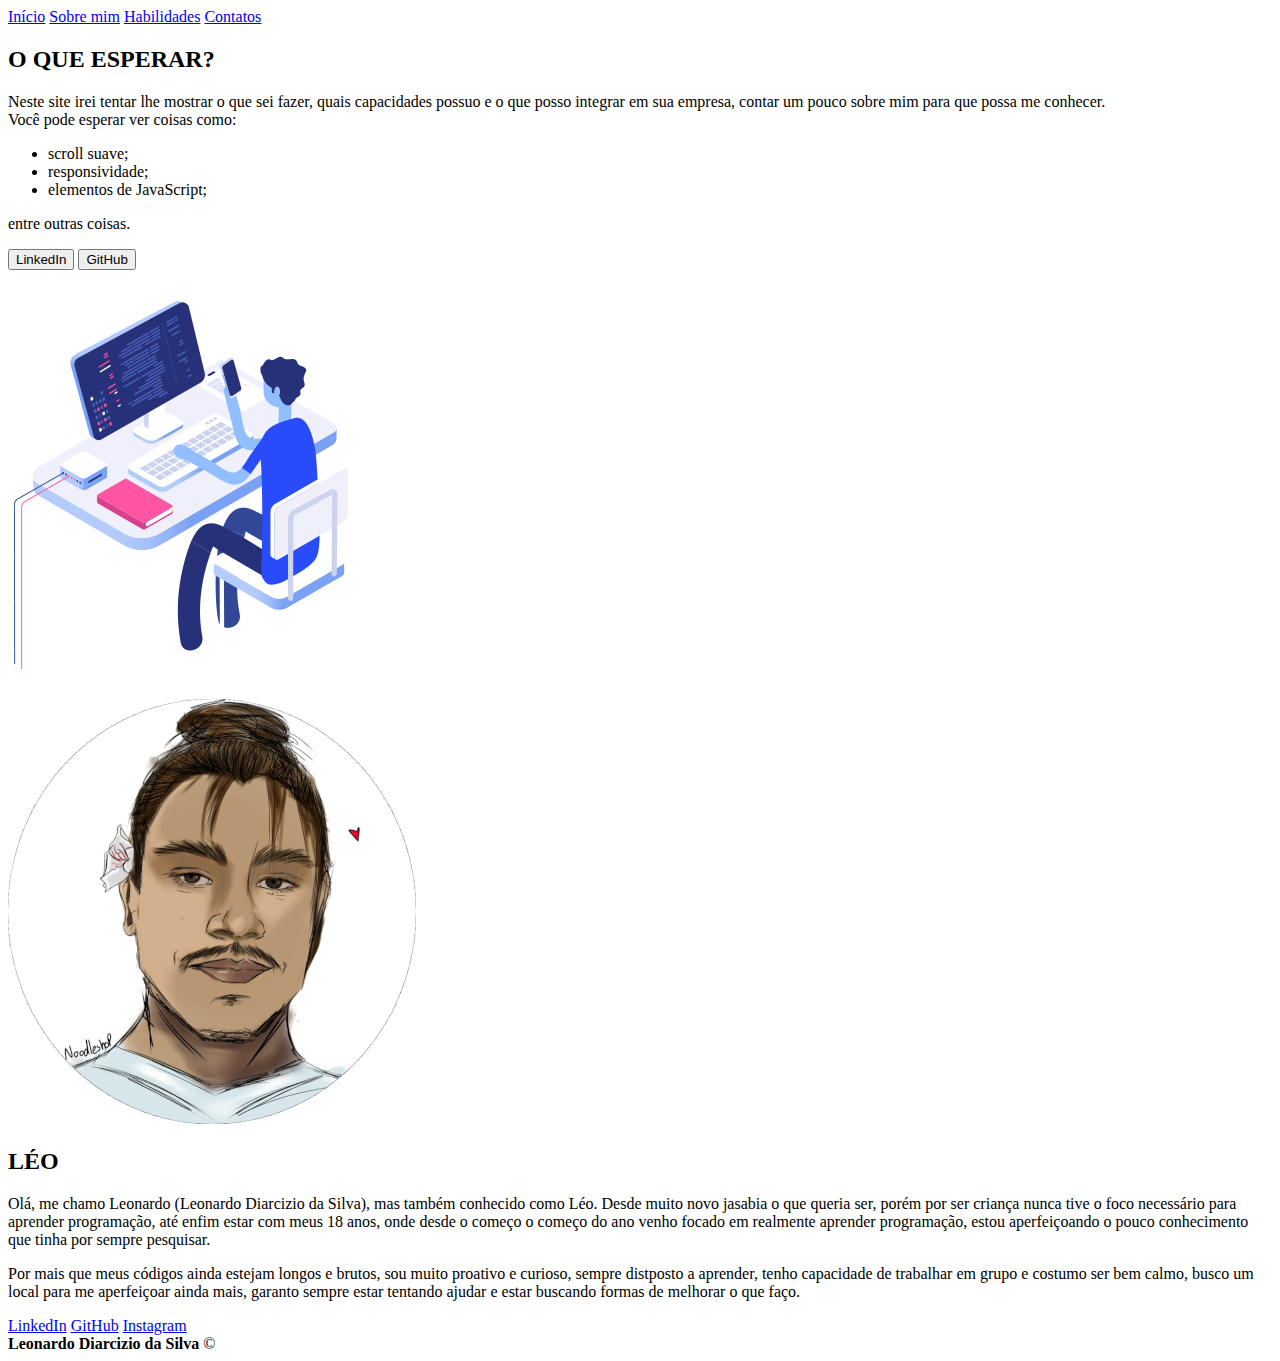
<file: Portifolio_html/index.html>
<!DOCTYPE html>
<html lang="pt-br">
<head>
    <meta charset="UTF-8">
    <meta http-equiv="X-UA-Compatible" content="IE=edge">
    <meta name="viewport" content="width=device-width, initial-scale=1.0">
    <title>Leonardo Portifólio</title>
</head>
<body>
    <header>
        <nav>
            <div id="links_container">
                <a href="#inicio" class="links" target="_self" rel="internal">Início</a>
                <a href="#sobre_mim" class="links" target="_self" rel="internal">Sobre mim</a>
                <a href="#habilidades" class="links" target="_self">Habilidades</a>
                <a href="#contatos" class="links" target="_self" rel="internal">Contatos</a>
            </div>
        </nav>
    </header>
    <main>
        <section id="inicio">
            <div>
                <h2 id="titulo">O QUE ESPERAR?</h2>
                <p>
                    Neste site irei tentar lhe mostrar o que sei fazer, quais capacidades possuo e o que posso integrar em sua empresa, contar um pouco sobre mim para que possa me conhecer.
                    <br>Você pode esperar ver coisas como:
                    <ul>
                        <li class="txt_inicio">scroll suave;</li>
                        <li class="txt_inicio">responsividade;</li>
                        <li class="txt_inicio">elementos de JavaScript;</li>
                    </ul>
                </p>
                <p>entre outras coisas.</p>
                <div id="botoes_container">
                    <button class="botoes">LinkedIn</button>
                    <button class="botoes">GitHub</button>
                </div>
            </div>
            <div id="img_inicio_div"><img src="imagens/inicio/programando_sozinho.png" alt="Alguém programando" id="img_inicio"></div>
        </section>
        <section id="sobre_mim">
            <div><img src="imagens/sobre_mim/minha_imagem.png" alt="Imagem do meu rosto" id="img_sobre_mim"></div>
            <div>
                <h2>LÉO</h2>
                <p>Olá, me chamo Leonardo (Leonardo Diarcizio da Silva), mas também conhecido como Léo. Desde muito novo jasabia o que queria ser, porém por ser criança nunca tive o foco necessário para aprender programação, até enfim estar com meus 18 anos, onde desde o começo o começo do ano venho focado em realmente aprender programação, estou aperfeiçoando o pouco conhecimento que tinha por sempre pesquisar.</p>
                <p>Por mais que meus códigos ainda estejam longos e brutos, sou muito proativo e curioso, sempre distposto a aprender, tenho capacidade de trabalhar em grupo e costumo ser bem calmo, busco um local para me aperfeiçoar ainda mais, garanto sempre estar tentando ajudar e estar buscando formas de melhorar o que faço.</p>
            </div>
        </section>
        <section id="habilidades">

        </section>
        <section id="contatos">
            <a href="https://www.linkedin.com/in/leonardo-diarcizo-da-silva-049367219/" class="links_contato" target="_blank" rel="external">LinkedIn</a>
            <a href="https://github.com/LeonardoDiarcizioDaSilva" class="links_contato" target="_blank" rel="external">GitHub</a>
            <a href="https://www.instagram.com/lheu.d/" class="links_contato" target="_blank" rel="external">Instagram</a>
        </section>
        <footer><b>Leonardo Diarcizio da Silva</b> &copy;</footer>
    </main>
</body>
</html>
</file>
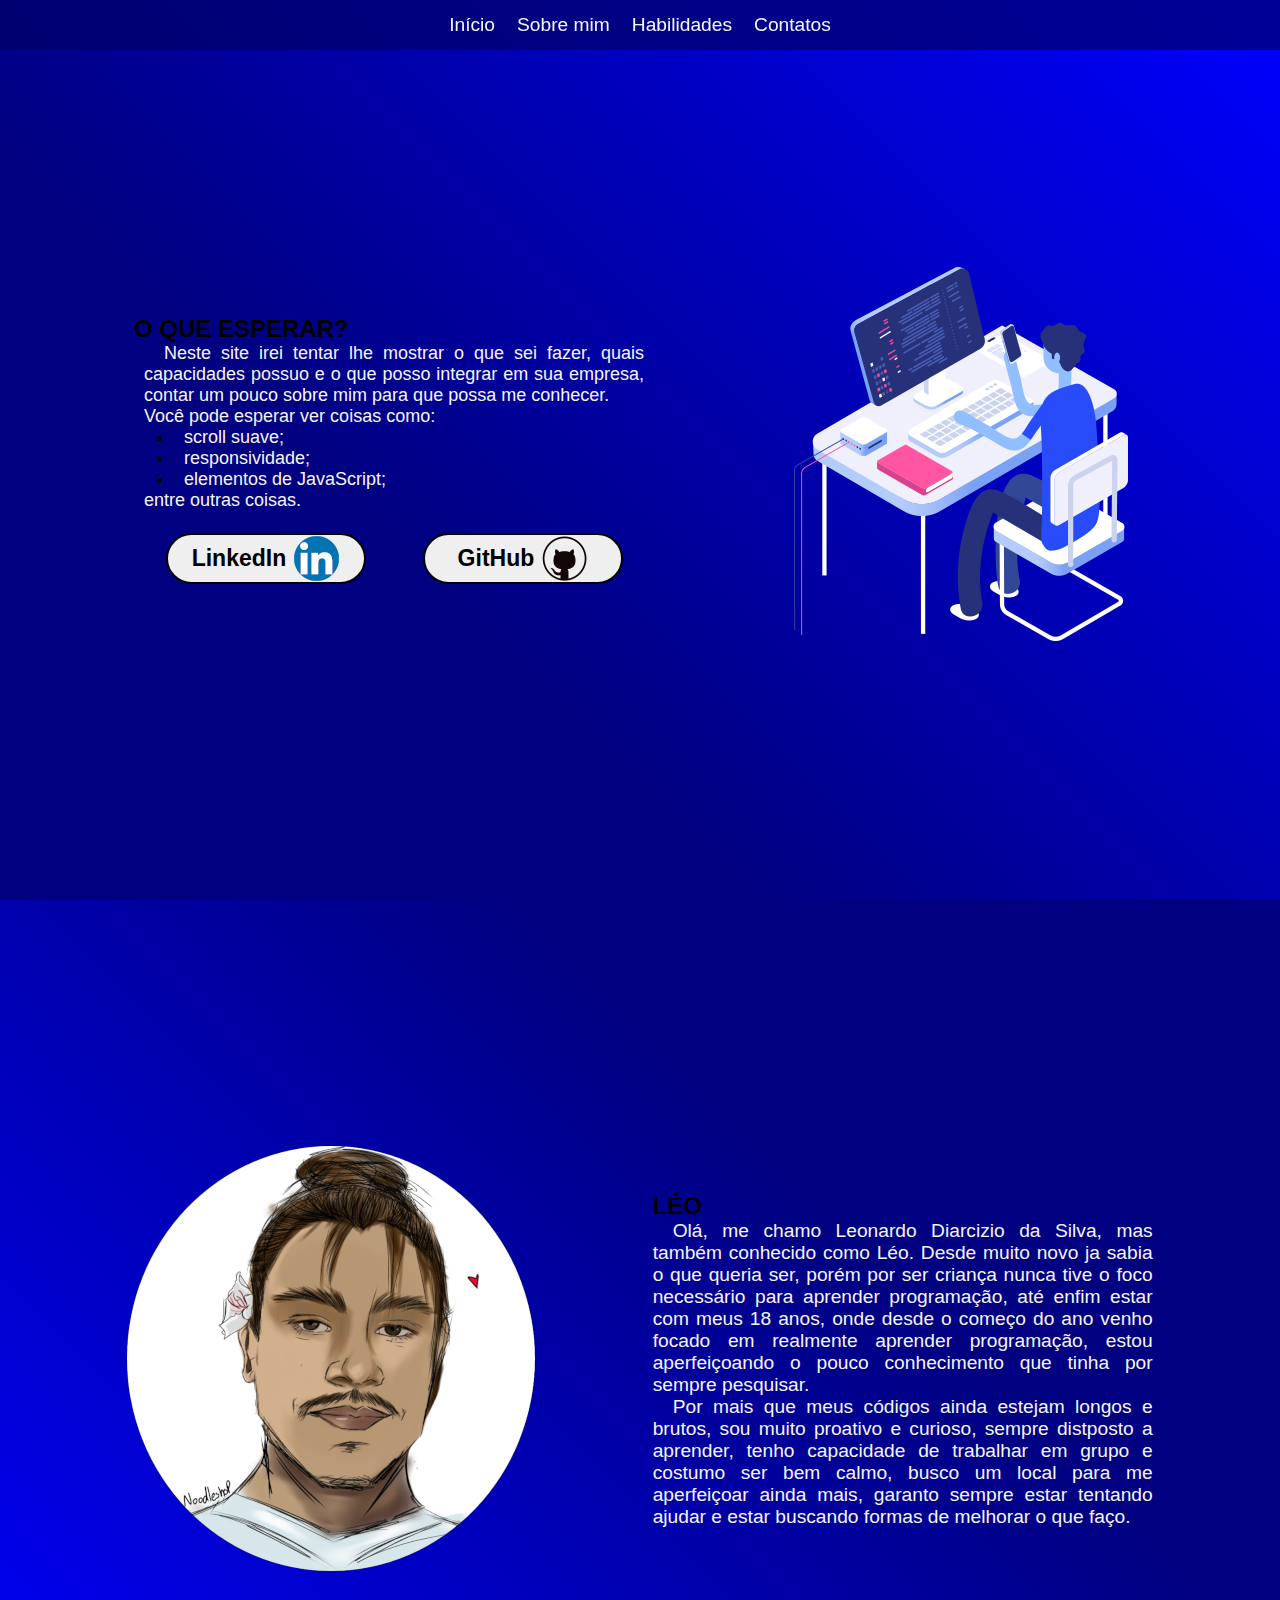
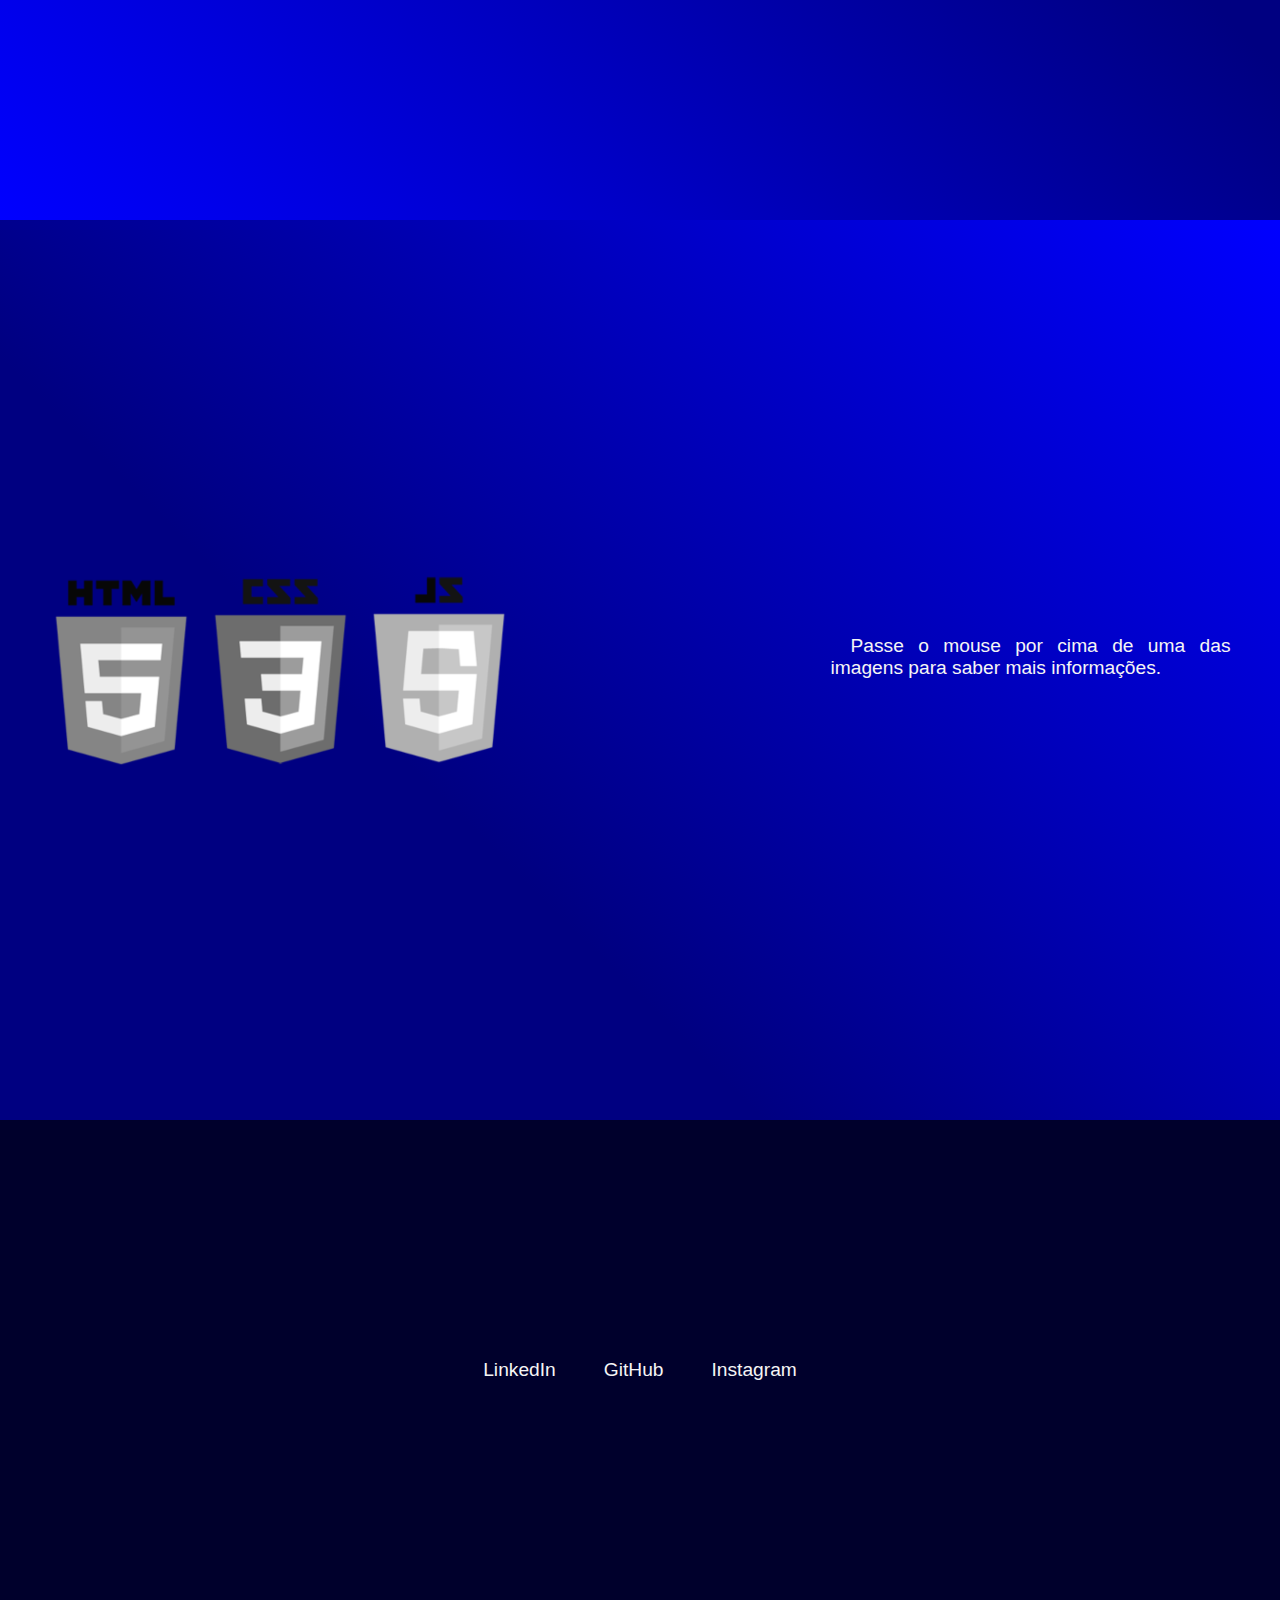
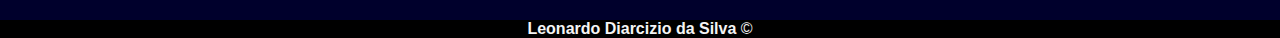
<file: Portifólio/index.html>
<!DOCTYPE html>
<html lang="pt-br">
<head>
    <meta charset="UTF-8">
    <meta http-equiv="X-UA-Compatible" content="IE=edge">
    <meta name="viewport" content="width=device-width, initial-scale=1.0">
    <title>Leonardo Portifólio</title>
    <link rel="stylesheet" href="style.css">
    <script src="function.js"></script>
</head>
<body>
    <header>
        <nav>
            <div id="links_container">
                <a href="#inicio" class="links" target="_self" rel="internal">Início</a>
                <a href="#sobre_mim" class="links" target="_self" rel="internal">Sobre mim</a>
                <a href="#habilidades" class="links" target="_self">Habilidades</a>
                <a href="#contatos" class="links" target="_self" rel="internal">Contatos</a>
            </div>
        </nav>
    </header>
    <main>
        <section id="inicio">
            <div>
                <h2 id="titulo">O QUE ESPERAR?</h2>
                <p class="txt_inicio">
                    Neste site irei tentar lhe mostrar o que sei fazer, quais capacidades possuo e o que posso integrar em sua empresa, contar um pouco sobre mim para que possa me conhecer.
                    <br>Você pode esperar ver coisas como:
                    <ul>
                        <li class="txt_inicio">scroll suave;</li>
                        <li class="txt_inicio">responsividade;</li>
                        <li class="txt_inicio">elementos de JavaScript;</li>
                    </ul>
                </p>
                <p style="text-indent: 0%;" class="txt_inicio">entre outras coisas.</p>
                <div id="botoes_container">
                    <div style="width: 225px; height: 55px;" id="linkedin_container" class="btn_container" onmouseover="entrouLinkedin()" onmouseout="saiuLinkedin()">
                        <a href="https://www.linkedin.com/in/leonardo-diarcizo-da-silva-049367219/" target="_blank" rel="external">
                            <button class="botoes" id="linkedin_btn">
                                <strong>LinkedIn</strong>
                                <img src="imagens/inicio/Linkedin.png" alt="Logo LinkedIn">
                            </button>
                        </a>
                    </div>
                    <div style="width: 225px; height: 55px;" id="github_container" class="btn_container" onmouseover="entrouGithub()" onmouseout="saiuGithub()">
                        <a href="https://github.com/LeonardoDiarcizioDaSilva" target="_blank" rel="external">
                            <button class="botoes" id="github_btn">
                                <strong>GitHub</strong>
                                <img src="imagens/inicio/github.png" alt="Logo GitHub">
                            </button>
                        </a>
                    </div>
                </div>
            </div>
            <div id="img_inicio_div"><img src="imagens/inicio/programando_sozinho.png" alt="Alguém programando" id="img_inicio"></div>
        </section>
        <section id="sobre_mim">
            <div><img src="imagens/sobre_mim/minha_imagem.png" alt="Imagem do meu rosto" id="img_sobre_mim"></div>
            <div>
                <h2>LÉO</h2>
                <p>Olá, me chamo Leonardo Diarcizio da Silva, mas também conhecido como Léo. Desde muito novo ja sabia o que queria ser, porém por ser criança nunca tive o foco necessário para aprender programação, até enfim estar com meus 18 anos, onde desde o começo do ano venho focado em realmente aprender programação, estou aperfeiçoando o pouco conhecimento que tinha por sempre pesquisar.</p>
                <p>Por mais que meus códigos ainda estejam longos e brutos, sou muito proativo e curioso, sempre distposto a aprender, tenho capacidade de trabalhar em grupo e costumo ser bem calmo, busco um local para me aperfeiçoar ainda mais, garanto sempre estar tentando ajudar e estar buscando formas de melhorar o que faço.</p>
            </div>
        </section>
        <section id="habilidades">
           <div id="hab_container">
               <div id="imagens_hab">
                   <figure id="html_noColor" class="hab_imgs" onmouseover="entrouHTML()" onmouseout="saiuHTML()">
                    <img>
                   </figure>
                   <figure id="css_noColor" class="hab_imgs" onmouseover="entrouCSS()" onmouseout="saiuCSS()">
                    <img>
                   </figure>
                   <figure id="js_noColor" class="hab_imgs" onmouseover="entrouJS()" onmouseout="saiuJS()">
                    <img>
                   </figure>
               </div>
                <div style="flex-direction: column;">
                    <div id="txt_principalContainer">
                        <p id="txt_principal">Passe o mouse por cima de uma das imagens para saber mais informações.</p>
                    </div>
                    <div id="txt2" style="text-align: justify; max-width: 400px; opacity: 0; text-indent: 20px; font-family: Arial, Helvetica, sans-serif; color: whitesmoke; font-size: larger;"><p>.</p></div>
                </div>
           </div>
        </section>
        <section id="contatos">
            <a href="https://www.linkedin.com/in/leonardo-diarcizo-da-silva-049367219/" class="links_contato" target="_blank" rel="external">LinkedIn</a>
            <a href="https://github.com/LeonardoDiarcizioDaSilva" class="links_contato" target="_blank" rel="external">GitHub</a>
            <a href="https://www.instagram.com/lheu.d/" class="links_contato" target="_blank" rel="external">Instagram</a>
        </section>
        <footer><b>Leonardo Diarcizio da Silva</b> &copy;</footer>
    </main>
</body>
</html>
</file>
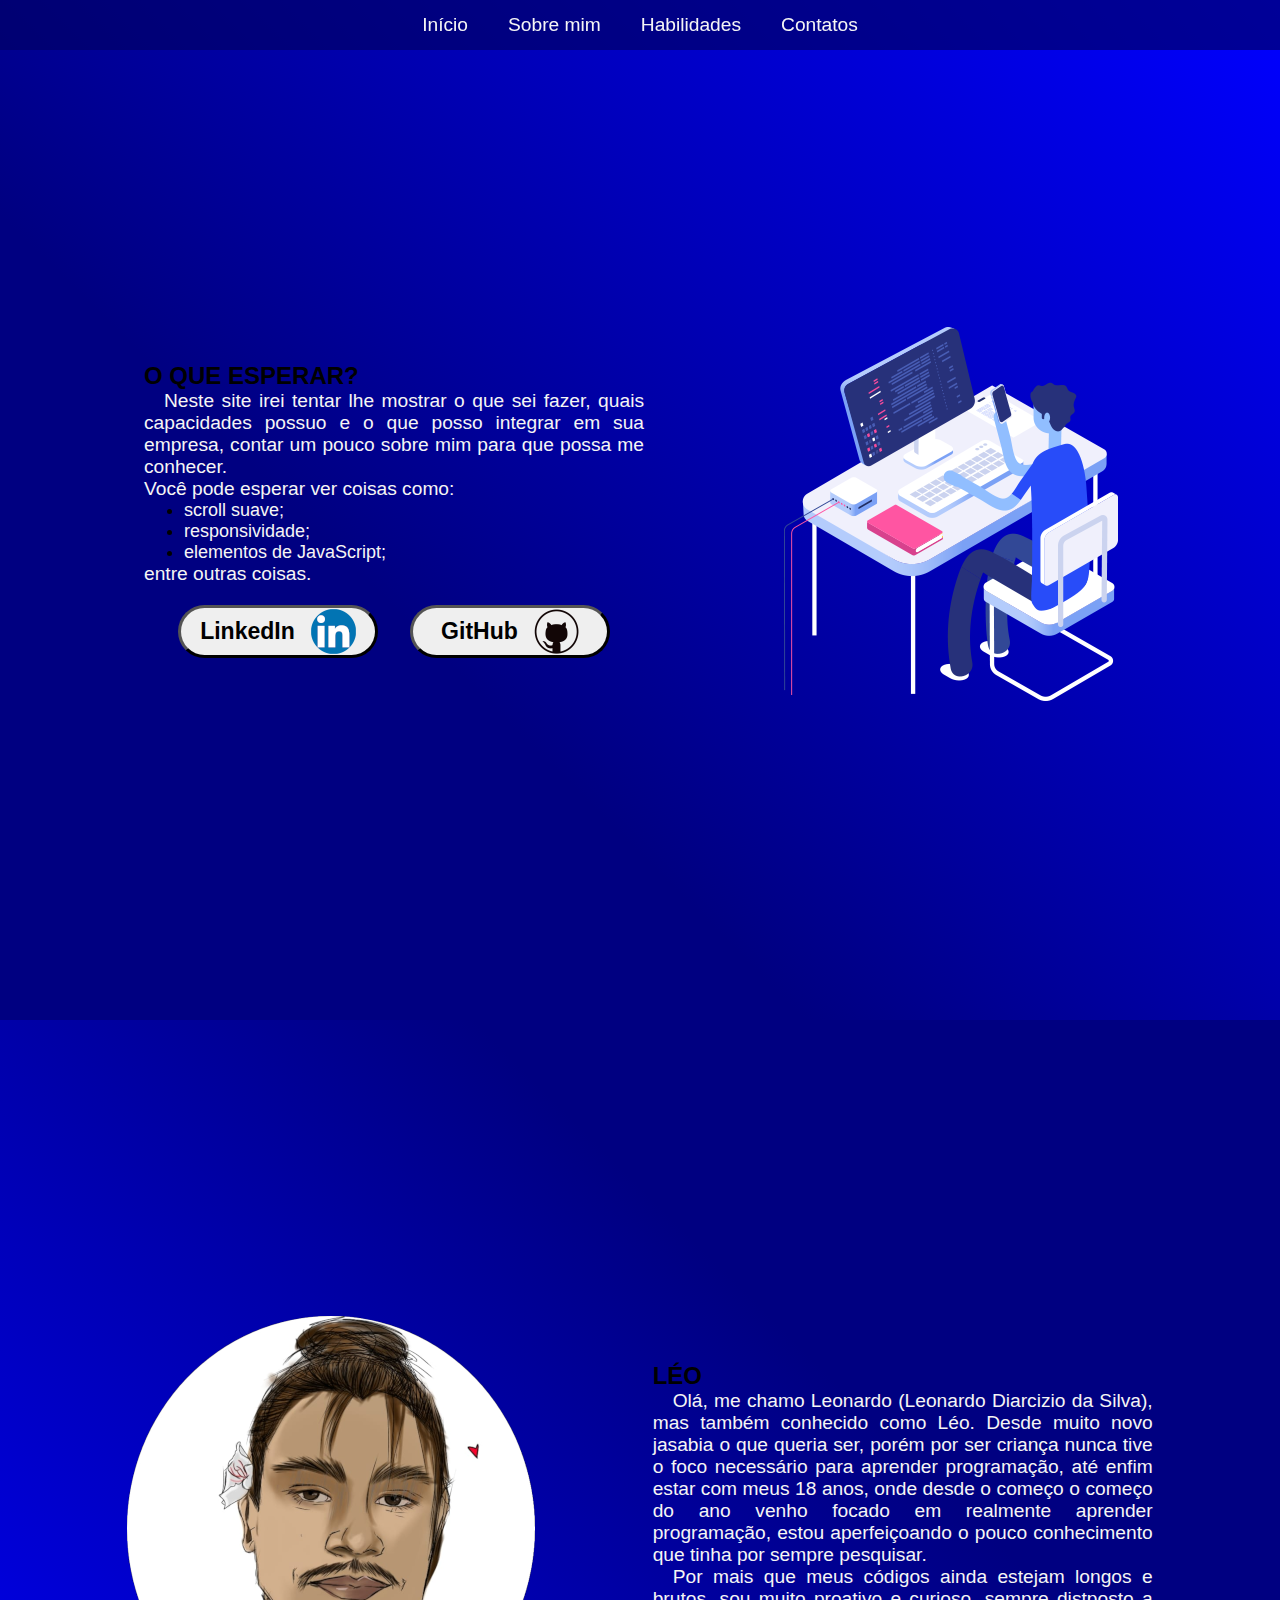
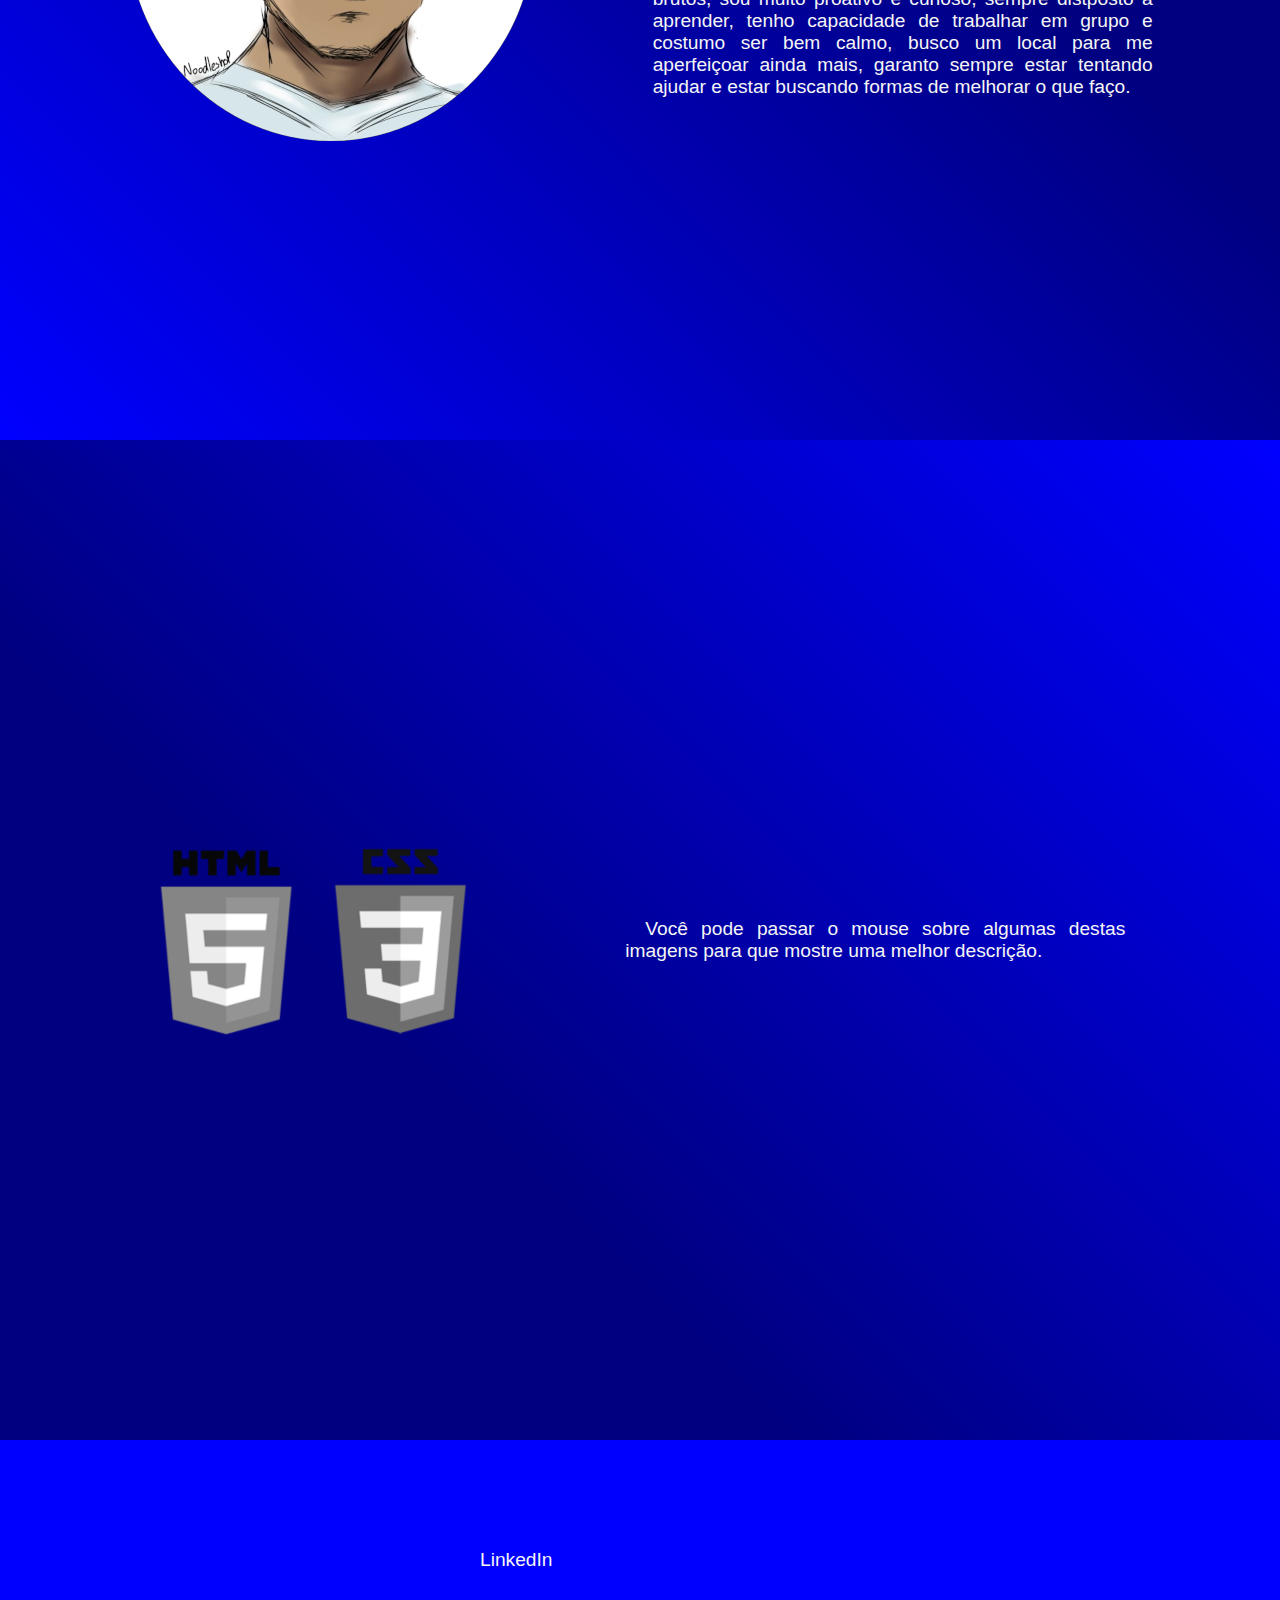
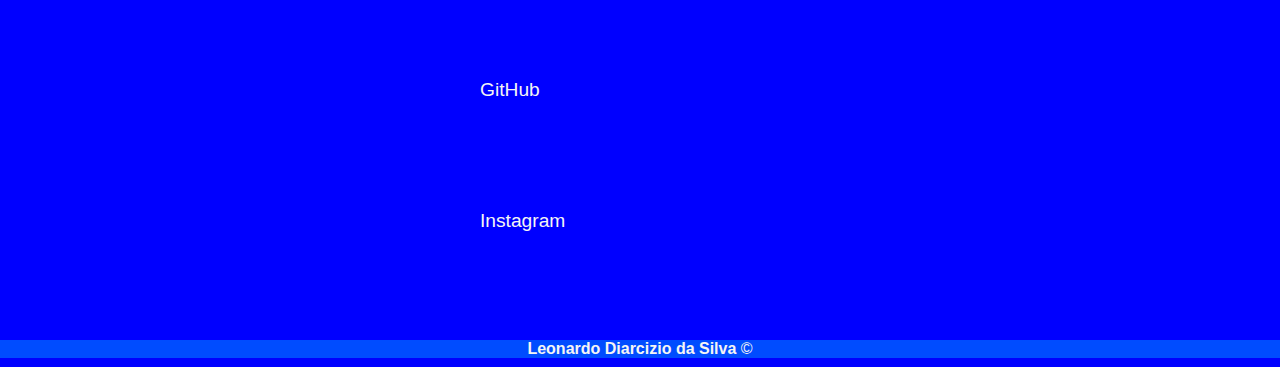
<file: Portifólio_css/index.html>
<!DOCTYPE html>
<html lang="pt-br">
<head>
    <meta charset="UTF-8">
    <meta http-equiv="X-UA-Compatible" content="IE=edge">
    <meta name="viewport" content="width=device-width, initial-scale=1.0">
    <title>Leonardo Portifólio</title>
    <link rel="stylesheet" href="style.css">
</head>
<body>
    <header>
        <nav>
            <div id="links_container">
                <a href="#inicio" class="links" target="_self" rel="internal">Início</a>
                <a href="#sobre_mim" class="links" target="_self" rel="internal">Sobre mim</a>
                <a href="#habilidades" class="links" target="_self">Habilidades</a>
                <a href="#contatos" class="links" target="_self" rel="internal">Contatos</a>
            </div>
        </nav>
    </header>
    <main>
        <section id="inicio">
            <div>
                <h2 id="titulo">O QUE ESPERAR?</h2>
                <p>
                    Neste site irei tentar lhe mostrar o que sei fazer, quais capacidades possuo e o que posso integrar em sua empresa, contar um pouco sobre mim para que possa me conhecer.
                    <br>Você pode esperar ver coisas como:
                    <ul>
                        <li class="txt_inicio">scroll suave;</li>
                        <li class="txt_inicio">responsividade;</li>
                        <li class="txt_inicio">elementos de JavaScript;</li>
                    </ul>
                </p>
                <p style="text-indent: 0%;">entre outras coisas.</p>
                <div id="botoes_container">
                    <a href="https://www.linkedin.com/in/leonardo-diarcizo-da-silva-049367219/" target="_blank" rel="external">
                        <button class="botoes">
                            <strong>LinkedIn</strong>
                            <img src="imagens/inicio/Linkedin.png" alt="Logo LinkedIn">
                        </button>
                    </a>
                    <a href="https://github.com/LeonardoDiarcizioDaSilva" target="_blank" rel="external">
                        <button class="botoes">
                            <strong>GitHub</strong>
                            <img src="imagens/inicio/github.png" alt="Logo GitHub">
                        </button>
                    </a>
                </div>
            </div>
            <div id="img_inicio_div"><img src="imagens/inicio/programando_sozinho.png" alt="Alguém programando" id="img_inicio"></div>
        </section>
        <section id="sobre_mim">
            <div><img src="imagens/sobre_mim/minha_imagem.png" alt="Imagem do meu rosto" id="img_sobre_mim"></div>
            <div>
                <h2>LÉO</h2>
                <p>Olá, me chamo Leonardo (Leonardo Diarcizio da Silva), mas também conhecido como Léo. Desde muito novo jasabia o que queria ser, porém por ser criança nunca tive o foco necessário para aprender programação, até enfim estar com meus 18 anos, onde desde o começo o começo do ano venho focado em realmente aprender programação, estou aperfeiçoando o pouco conhecimento que tinha por sempre pesquisar.</p>
                <p>Por mais que meus códigos ainda estejam longos e brutos, sou muito proativo e curioso, sempre distposto a aprender, tenho capacidade de trabalhar em grupo e costumo ser bem calmo, busco um local para me aperfeiçoar ainda mais, garanto sempre estar tentando ajudar e estar buscando formas de melhorar o que faço.</p>
            </div>
        </section>
        <section id="habilidades">
            <div id="imagens_hab">
                <img src="imagens/Habilidades/html_sem_cor.png" alt="Logo html 5 sem cor">
                <img src="imagens/Habilidades/css_sem_cor.png" alt="Logo css sem cor">
            </div>
            <div>
                <p>Você pode passar o mouse sobre algumas destas imagens para que mostre uma melhor descrição.</p>
            </div>
        </section>
        <section id="contatos">
            <a href="https://www.linkedin.com/in/leonardo-diarcizo-da-silva-049367219/" class="links_contato" target="_blank" rel="external">LinkedIn</a>
            <a href="https://github.com/LeonardoDiarcizioDaSilva" class="links_contato" target="_blank" rel="external">GitHub</a>
            <a href="https://www.instagram.com/lheu.d/" class="links_contato" target="_blank" rel="external">Instagram</a>
        </section>
        <footer><b>Leonardo Diarcizio da Silva</b> &copy;</footer>
    </main>
</body>
</html>
</file>
<file: Portifólio/style.css>
/*Configurações gerais*/

* {
    margin: 0px;
}
html {
    scroll-behavior: smooth;
}
body {
    background-color: blue;
}
a {
    text-decoration: none;
    text-align: justify;
    font-size: larger;
    font-family: Arial, Helvetica, sans-serif;
}
h2 {
    font-family: Arial, Helvetica, sans-serif;
}
p {
    color: whitesmoke;

    font-size: larger;
    font-family: Arial, Helvetica, sans-serif;

    min-width: 300px;
    max-width: 500px;

    text-align: justify;
    text-indent: 20px;
}

/*Navgeador*/

nav {
    position: fixed;
    width: 100%;
}
#links_container {
    background-color: rgba(0, 0, 99, 0.664);

    height: 50px;

    display: flex;
    justify-content: center;
    align-items: center;
}
.links:hover {
    box-shadow: 3px 3px 5px blue;
}
.links {
    color: whitesmoke;

    padding: 11px;
}
#botoes_container {
    display: flex;
    justify-content: center;
    gap: 2rem;

    margin-top: 20px;
}
.botoes {
    min-width: 200px;
    min-height: 50px;

    border-radius: 2rem;
    border: 2px solid black;

    display: flex;
    align-items: center;
    justify-content: center;
    gap: 0.5rem;

    font-size: larger;
}

/*Conteúdo da página*/

main {
    min-width: 300px;
    max-width: 1920px;

    margin: auto;
}

/*Primeira parte do site: início*/

section {
    min-height: 100vh;

    min-width: 300px;
    max-width: 1920px;
}
#inicio {
    height: 100vh;

    display: flex;
    align-items: center;
    justify-content: space-evenly;
    flex-wrap: wrap-reverse;

    background-image: linear-gradient(45deg, rgb(0, 0, 129) 35%, blue);
}
.txt_inicio {
    padding-right: 10px;
    padding-left: 10px;

    color: whitesmoke;
    font-size: large;
    font-family: Arial, Helvetica, sans-serif;
    text-align: justify;
}
::marker {
    color: black;
}
#img_inicio {
    min-width: 200px;
    min-height: 200px;
}
.btn_container {
    display: flex;
    align-items: center;
    justify-content: center;
}
#linkedin_btn:hover {
    cursor: pointer;
}
#github_btn:hover {
    cursor: pointer;
}

/*Segunda parte do site: Sobre mim*/

#sobre_mim {
    min-width: 300px;
    height: 100vh;

    background-image: linear-gradient(-135deg, rgb(0, 0, 129) 35%, blue);

    display: flex;
    align-items: center;
    justify-content: space-evenly;
    flex-wrap: wrap;
    padding: 10px;
}
#img_sobre_mim {
    min-width: 300px;
    min-height: 300px;
}

/*Terceira páina do site: Habilidades*/

#habilidades {
    min-width: 300px;
    min-height: 100vh;

    background-image: linear-gradient(45deg, rgb(0, 0, 129) 35%, blue);
}
#hab_container {
    min-width: 300px;
    min-height: 100vh;

    display: flex;
    align-items: center;
    justify-content: center;
    gap: 20rem;
    flex-wrap: wrap;
}

#imagens_hab {
    display: flex;
    gap: 1rem;
}
.hab_imgs {
    width: 143px;
    height: 190px;
}
#html_noColor {
    background-image: url(imagens/Habilidades/html_sem_cor.png);
}
#html_noColor:hover {
    background-image: url(imagens/Habilidades/html_colorido.png);
    transform: scale(1.15);
}
#css_noColor {
    background-image: url(imagens/Habilidades/css_sem_cor.png);
}
#css_noColor:hover {
    background-image: url(imagens/Habilidades/css_colorido.png);
    transform: scale(1.15);
}
#js_noColor {
    background-image: url(imagens/Habilidades/javascript_sem_cor.png);
}
#js_noColor:hover {
    background-image: url(imagens/Habilidades/javascript_colorido.png);
    transform: scale(1.15);
}
#txt_principalContainer {
    width: 400px;
}

/*Caisa com os contatos*/

#contatos {
    min-width: 200px;
    min-height: 500px;

    display: flex;
    align-items: center;
    justify-content: center;
    gap: 3rem;

    background-color: rgba(0, 0, 0, 0.829);
}
.links_contato {
    color: whitesmoke;
    text-decoration: none;

    font-family: Arial, Helvetica, sans-serif;
    font-size: larger;
}


footer {
    text-align: center;

    background-color: black;
    color: whitesmoke;

    font-family: Arial, Helvetica, sans-serif;
}
</file>
<file: Portifólio_css/style.css>
* {
    margin: 0px;
}
html {
    scroll-behavior: smooth;
}
body {
    background-color: blue;
}
a {
    text-decoration: none;
    text-align: justify;
    font-size: larger;
    font-family: Arial, Helvetica, sans-serif;
}
h2 {
    font-family: Arial, Helvetica, sans-serif;
}
p {
    color: whitesmoke;

    font-size: larger;
    font-family: Arial, Helvetica, sans-serif;

    min-width: 300px;
    max-width: 500px;

    text-align: justify;
    text-indent: 20px;
}


nav {
    position: fixed;
    width: 100%;
}
#links_container {
    background-color: rgba(0, 0, 99, 0.664);

    height: 50px;

    display: flex;
    justify-content: center;
    align-items: center;
}
.links {
    color: whitesmoke;

    padding: 11px;
    padding-right: 20px;
    padding-left: 20px;
}
#botoes_container {
    display: flex;
    justify-content: center;
    gap: 2rem;

    margin-top: 20px;
}
.botoes {
    min-width: 200px;
    min-height: 50px;

    border-radius: 2rem;
    border-width: 3px;

    display: flex;
    align-items: center;
    justify-content: center;
    gap: 1rem;

    font-size: larger;
}


main {
    min-width: 300px;
    max-width: 1920px;

    margin: auto;
}
section {
    min-height: 1000px;

    min-width: 300px;
    max-width: 1920px;
}
#inicio {
    height: 100vh;

    display: flex;
    align-items: center;
    justify-content: space-evenly;
    flex-wrap: wrap-reverse;

    padding: 10px;

    background-image: linear-gradient(45deg, rgb(0, 0, 129) 35%, blue);
}
.txt_inicio {
    color: whitesmoke;

    font-family: Arial, Helvetica, sans-serif;
    font-size: large;
}
::marker {
    color: black;
}
#img_inicio {
    min-width: 300px;
    min-height: 300px;
}

#sobre_mim {
    height: 1000px;

    background-image: linear-gradient(-135deg, rgb(0, 0, 129) 35%, blue);

    display: flex;
    align-items: center;
    justify-content: space-evenly;
    flex-wrap: wrap;
    padding: 10px;
}
#img_sobre_mim {
    min-width: 300px;
    min-height: 300px;
}

#habilidades {
    height: 1000px;

    background-image: linear-gradient(45deg, rgb(0, 0, 129) 35%, blue);

    display: flex;
    align-items: center;
    justify-content: space-evenly;
}
#imagens_hab {
    display: flex;
    gap: 2rem;
}

#contatos {
    min-height: 500px;

    background-color: blue;

    display: flex;
    flex-direction: column;
    justify-content: space-evenly;
    margin-left: 30rem;
}
.links_contato {
    color: whitesmoke;
    text-decoration: none;

    font-family: Arial, Helvetica, sans-serif;
    font-size: larger;
}


footer {
    text-align: center;

    margin-bottom: 1vh;

    background-color: rgba(0, 136, 255, 0.562);
    color: whitesmoke;

    font-family: Arial, Helvetica, sans-serif;
}
</file>
